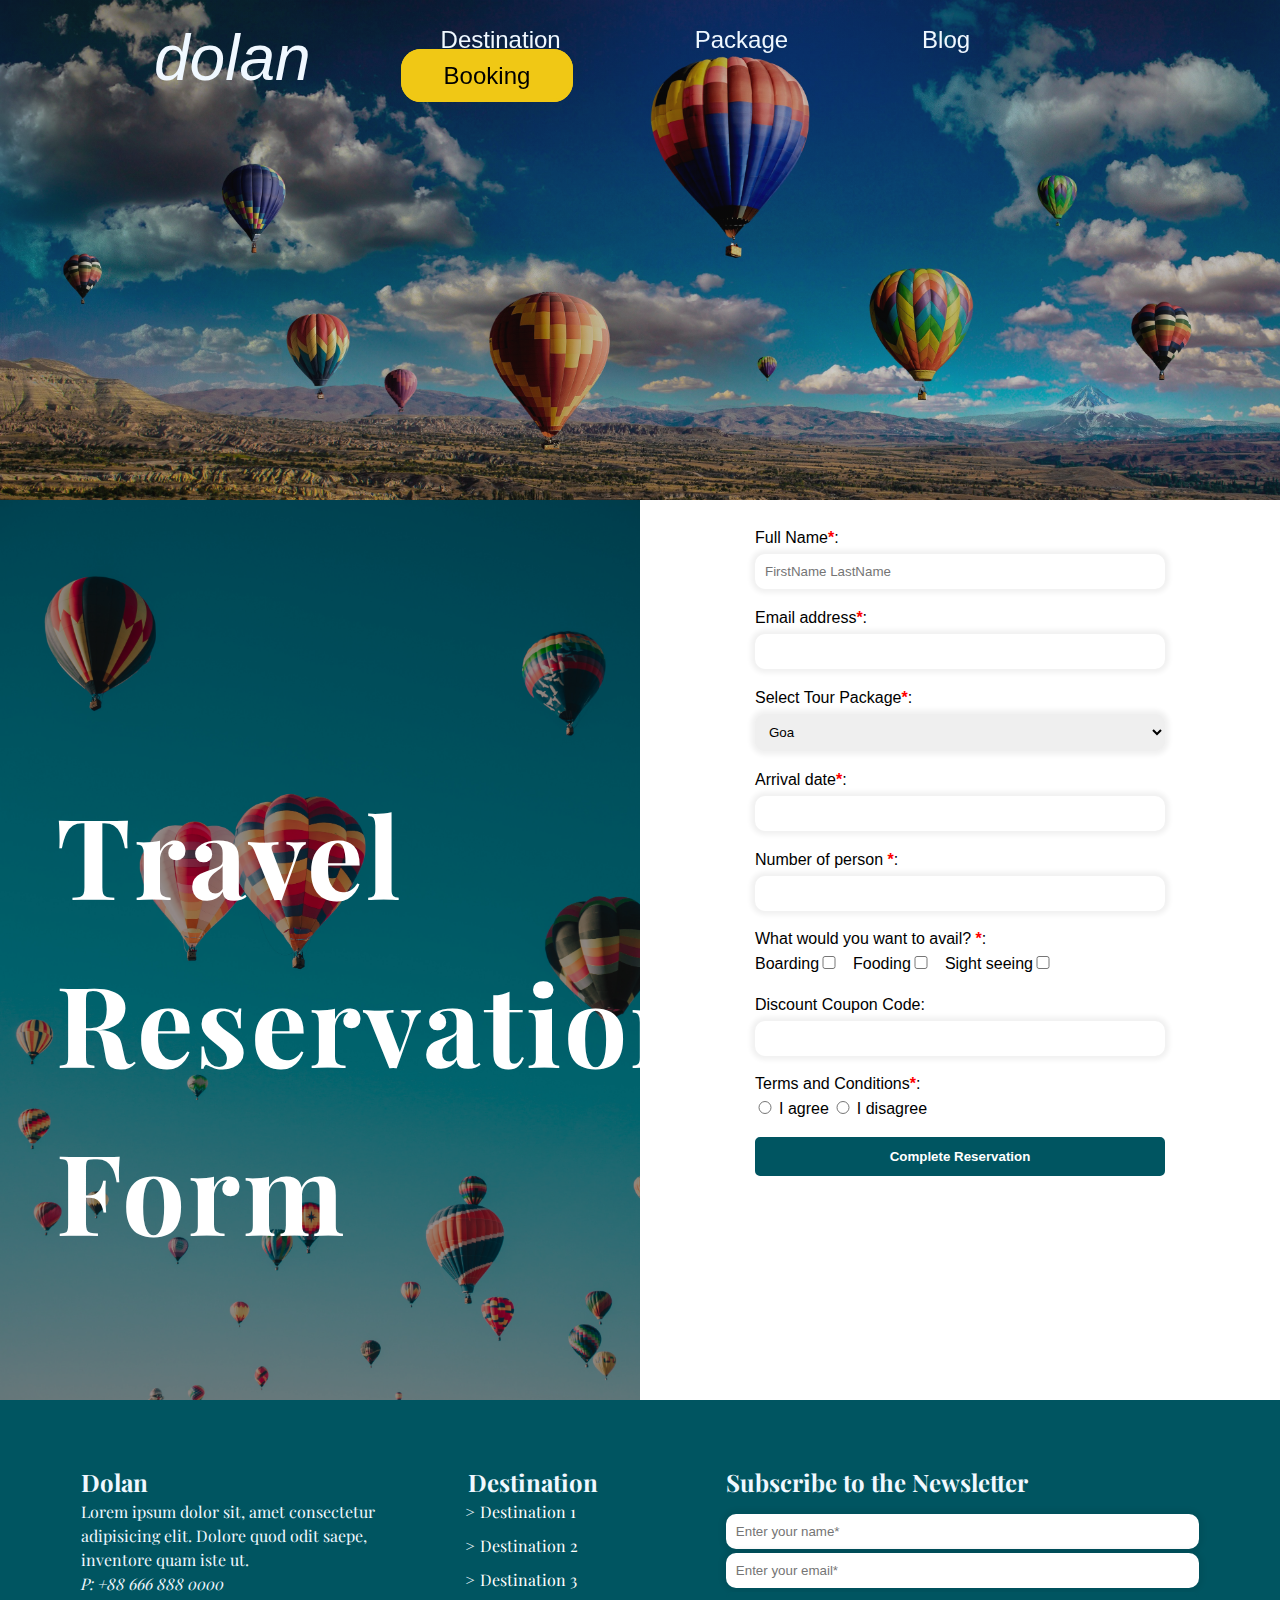
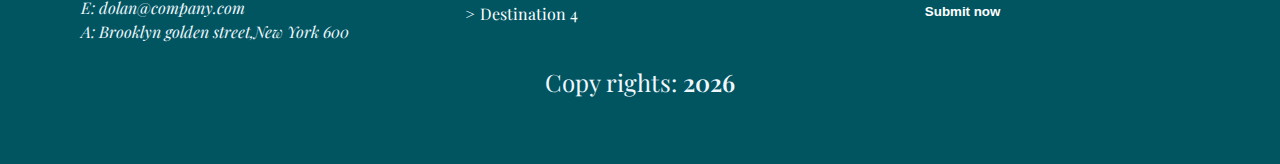
<file: holiday_reservation.html>
<!DOCTYPE html>
<html lang="en">

<head>
    <meta charset="UTF-8">
    <meta http-equiv="X-UA-Compatible" content="IE=edge">
    <meta name="viewport" content="width=device-width, initial-scale=1.0">
    <link rel="shortcut icon" href="images/fav.png" type="image/png">
    <title>Travel Reservation Form</title>
    <!-- Ikonat -->
    <link rel="stylesheet" href="https://cdnjs.cloudflare.com/ajax/libs/font-awesome/6.4.2/css/all.min.css"
        integrity="sha512-z3gLpd7yknf1YoNbCzqRKc4qyor8gaKU1qmn+CShxbuBusANI9QpRohGBreCFkKxLhei6S9CQXFEbbKuqLg0DA=="
        crossorigin="anonymous" referrerpolicy="no-referrer" />
    <link rel="stylesheet" href="css/style.css">
</head>

<body>
    <!-- Banner  -->
    <div class="banner">
        <nav class="navbar">
            <div class="items">
                <a id="brand-logo" href="index.html">dolan</a>
                <ul id="navItems">
                    <li><a href="hero.html#destinations">Destination</a></li>
                    <li><a href="hero.html#packages">Package</a></li>
                    <li><a href="hero.html#blogs">Blog</a></li>
                    <li><a class="button" href="holiday_reservation.html">Booking</a></li>
                </ul>
                <i class="fa-solid fa-grip-lines"></i>
            </div>
        </nav>
    </div>
    <!-- fund banner -->
    <div id="big-box">
        <div id="box-left">
            <img src="images/travel1.jpg" alt="">
            <div class="over_lay"></div>
            <div class="text">
                <h1>Travel Reservation Form</h1>
            </div>
        </div>
        <div id="box-right">
            <form action="thank.html">
                <div>
                    <label for="full_name">Full Name<span>*</span>:</label>
                    <input type="text" placeholder="FirstName LastName" required>
                </div>
                <div>
                    <label for="email">Email address<span>*</span>:</label>
                    <input type="email" id="email" required>
                </div>
                <div>
                    <label for="package">Select Tour Package<span>*</span>:</label>
                    <select id="package">
                        <option value="Goa">Goa</option>
                        <option value="FTour">FTour</option>
                    </select>
                </div>
                <div>
                    <label for="arrival_date">Arrival date<span>*</span>:</label>
                    <input type="text" id="arrival_date" required>
                </div>
                <div>
                    <label for="people">Number of person <span>*</span>:</label>
                    <input type="number" id="people" required>
                </div>
                <div>
                    <label for="avail">What would you want to avail? <span>*</span>:</label>
                    <label for="boarding" class="checkbox">Boarding</label><input type="checkbox" id="boarding">
                    <label for="fooding" class="checkbox">Fooding</label><input type="checkbox" id="fooding">
                    <label for="sseeing" class="checkbox">Sight seeing</label><input type="checkbox" id="sseeing">
                </div>
                <div>
                    <label for="discount">Discount Coupon Code:</label>
                    <input type="text" id="discount" required>
                </div>
                <div>
                    <label for="term_con">Terms and Conditions<span>*</span>:</label>
                    <input type="radio" id="agree" class="radio" required> <label for="agree">I agree</label>
                    <input type="radio" id="disagree" class="radio" required> <label for="disagree">I disagree</label>
                </div>
                <div><input type="submit" value="Complete Reservation"></div>
            </form>
        </div>
    </div>

    <!-- Footer -->
    <footer>
        <div class="logo">
            <h2>Dolan</h2>
            <p>Lorem ipsum dolor sit, amet consectetur adipisicing elit. Dolore quod odit saepe, inventore quam iste
                ut.
            </p>
            <address>
                <p>P: +88 666 888 0000</p>
                <p>E: dolan@company.com</p>
                <p>A: Brooklyn golden street,New York 600</p>
            </address>
        </div>
        <div class="usefulLinks">
            <h2>Destination</h2>
            <ul>
                <li><a href="#">Destination 1</a></li>
                <li><a href="#">Destination 2</a></li>
                <li><a href="#">Destination 3</a></li>
                <li><a href="#">Destination 4</a></li>
            </ul>
        </div>
        <div class="subscribe">
            <h2>Subscribe to the Newsletter</h2>
            <form>
                <input type="text" placeholder="Enter your name*" id="name">
                <input type="email" placeholder="Enter your email*" id="emailt">
                <input type="submit" value="Submit now">
            </form>
            <p id="message"></p>
        </div>
        <div class="copy">
            <p>Copy rights: <span id="year"></span></p>
        </div>
    </footer>
    <!-- fund footer -->
    <!-- JavaScript -->
    <script src="https://code.jquery.com/jquery-3.7.1.min.js"></script>
    <script src="js/reservation.js"></script>
</body>

</html>
</file>
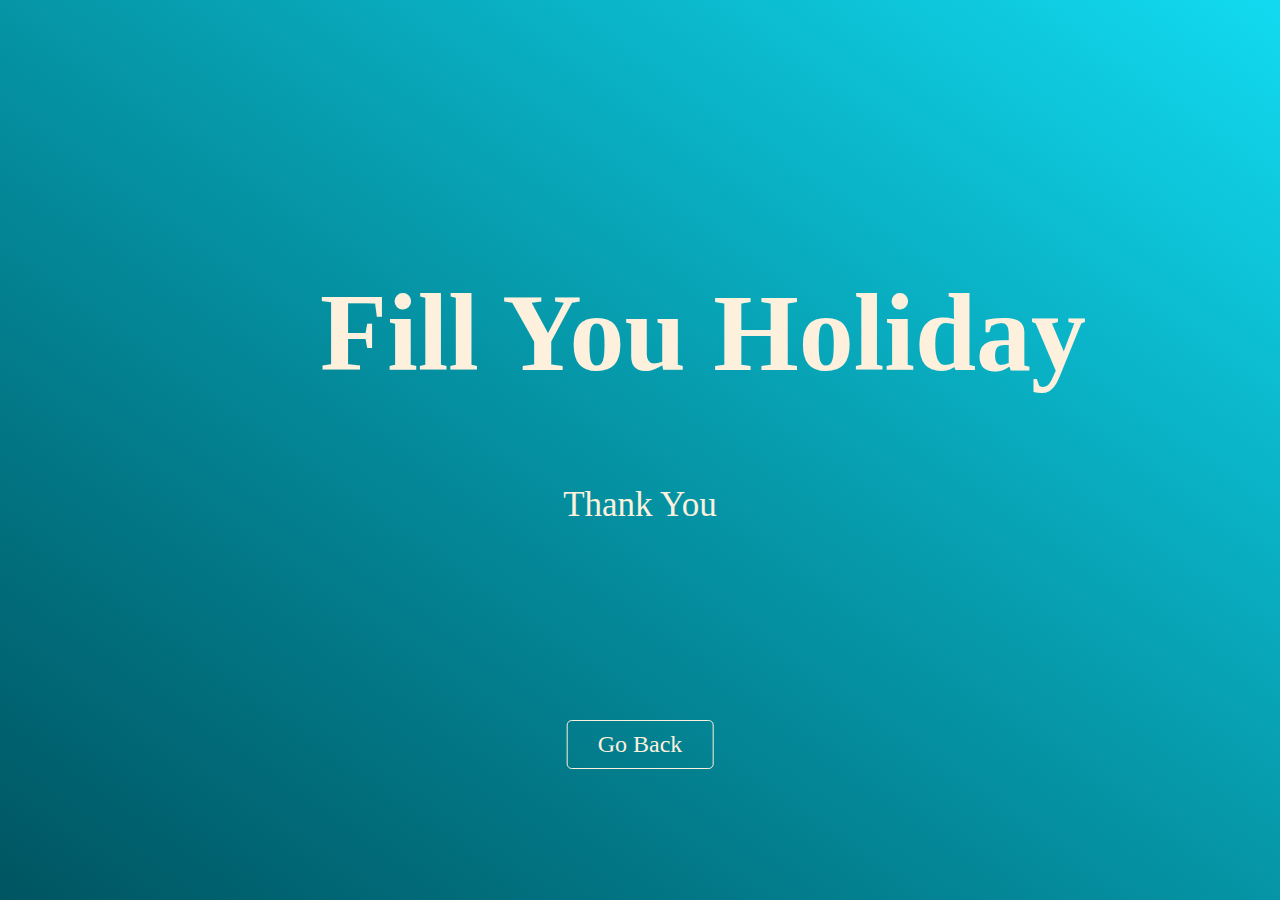
<file: thank.html>
<!DOCTYPE html>
<html lang="en">

<head>
    <meta charset="UTF-8">
    <meta http-equiv="X-UA-Compatible" content="IE=edge">
    <meta name="viewport" content="width=device-width, initial-scale=1.0">
    <link rel="shortcut icon" href="images/fav.png" type="image/png">
    <link rel="stylesheet" href="css/thank.css">
    <title>Thank You</title>
</head>

<body>
    <div class="container">
        <h1>Fill You Holiday</h1>
        <p>Thank You</p>
        <a href="holiday_reservation.html">Go Back</a>
    </div>
</body>

</html>
</file>
<file: css/style.css>
/* ==== Ndryshimi i fontit ==== */
@import url('https://fonts.googleapis.com/css2?family=Playfair+Display&display=swap');

/* ==== stilizime fillestare ==== */
* {
    padding: 0;
    margin: 0;
    box-sizing: border-box;
}

body {
    font-family: 'Playfair Display',
        serif;
    font-size: 1em;
    line-height: 1.5;
}

/* Navbar */
/* Banner */
.banner {
    background-image: linear-gradient(rgba(41, 39, 40, 0.2), rgba(41, 39, 40, 0.2)), url("../images/travel-reservation.jpg");
    background-size: cover;
    background-repeat: no-repeat;
    background-attachment: fixed;
    height: 500px;
    width: 100%;
}

/* Navbar */
.navbar {
    position: fixed;
    top: 0;
    margin: 0 auto;
    width: 100%;
    z-index: 1;
}

/* Elementet e navbar */
/* Logo */
#brand-logo {
    font-size: 4rem;
    font-style: italic;
    color: #f0f8ff;
}

.items {
    display: flex;
    justify-content: space-between;
    align-items: center;
    width: 90%;
    margin: 0 5%;
}

.items ul li {
    display: inline;
}

.items a {
    color: #f0f8ff;
    text-decoration: none;
    font-size: 1.5em;
    font-family: sans-serif;
    padding: 10px 40px;
    margin-left: 50px;
}



/* Butoni */
a.button {
    background-color: #f0c815;
    color: #000;
    border-radius: 20px;
    border: 3px solid #f0c815;
    cursor: pointer;
}

a.button:hover {
    background-color: transparent;
    color: #f0f8ff;
    border: 3px solid #f0c815;
}

/* Nav ikon responsiv */
nav .fa-grip-lines {
    font-size: 3em;
    color: #f0f8ff;
    display: none;
}

/* fund navbar */
/* ==== stilizimi i titullit ====*/
h1 {
    font-size: 7em;
    letter-spacing: 3px;
    padding-left: 0.5em;
    color: #ffffff;
}

.text {
    position: absolute;
    top: 30%;
}

/* layout */
#big-box {
    display: flex;
}

#big-box>div {
    width: 100%;
}

#big-box>#box-left {
    position: relative;
    width: 100%;
    height: 100vh;
}

#box-left img {
    width: 100%;
    height: 100vh;
    object-fit: cover;
}

.over_lay {
    position: absolute;
    top: 0;
    left: 0;
    height: 0;
    bottom: 0;
    width: 100%;
    height: 100vh;
    background: rgba(0, 0, 0, 0.4);
}

/* ==== stilizimi i formes ==== */
#box-right>form {
    width: 75%;
    margin: 5px auto;
    padding: 20px 35px 10px;
}

form div {
    margin: 0 0 1em;
}

form label {
    font-family: Arial, sans-serif;
    font-weight: 400;
}

input,
select {
    display: block;
    margin: 4px 0;
    border-style: none;
    padding: 10px;
    border-radius: 10px;
    box-shadow: 0 0 5px 4px rgba(0, 0, 0, 0.06);
}

label[for="avail"],
label[for="term_con"] {
    display: block
}

.checkbox~.checkbox,
.radio~.radio {
    padding-left: 10px;
}

input:not([type="checkbox"], [type="radio"]),
select {
    width: 100%;
}

input[type="checkbox"],
input[type="radio"] {
    display: inline;
    width: 20px;
    box-shadow: none;
}

/* ==== Stilizimi i butonit ==== */
input[type="submit"] {
    width: 100%;
    color: #ffffff;
    border-style: none;
    border: 2px solid #005561;
    border-radius: 5px;
    padding: 10px 30px;
    box-shadow: none;
    background-color: #005561;
    cursor: pointer;
    font-weight: bolder;
}

/* ==== Gjendjet ==== */
input:focus {
    border-bottom: 1px solid #005561;
    border-radius: 0;
    background-color: transparent;
    box-shadow: none;
    outline: #005561;
}

input:focus::placeholder {
    color: transparent;
}

input[type="submit"]:hover {
    background-color: #fff;
    color: #005561;
}

span {
    color: #ff0000;
    font-weight: 600;
}


/* Footer */

footer {
    display: flex;
    justify-content: space-evenly;
    flex-wrap: wrap;
    background-color: #005561;
    padding: 5% 3rem;
    color: #f0f8ff;
}

footer .logo {
    width: 30%;
}

footer .usefulLinks {
    width: 19%
}

footer .subscribe {
    width: 40%;
}

footer .copy {
    width: 100%;
    text-align: center;
    margin-top: 20px;
    font-size: 1.5em;
}

footer #year {
    color: #f0f8ff;
}

footer .subscribe h2 {
    padding-bottom: 10px;
}

footer ul {
    list-style-type: none;
    padding-left: 3%;
}

footer ul li {
    list-style: '>';
    margin-bottom: 10px;
}

footer ul li a {
    color: #fff;
    text-decoration: none;
    padding-left: 5px;
}

/* Responsiviteti */
@media screen and (max-width:1100px) {

    /* Navbar */
    nav ul {
        display: none;
    }

    nav .fa-grip-lines {
        display: block;
        cursor: pointer;
    }

    /* Banner text */
    .banner h1 {
        font-size: 6rem;
        top: 35%;
        left: 25%;
    }

    .banner span {
        font-size: 7rem;
    }

    #navItems {
        width: 100%;
        position: absolute;
        top: 80%;
        left: 0%;
        background-color: #005561
    }

    #navItems li {
        display: block;
        margin: 15px 0;
    }

    #brand-logo {
        padding-left: 0;
        margin-left: -8px;
    }

    .items a {
        margin-left: 10px;
    }

    #big-box {
        display: flex;
        flex-direction: column;
    }

    h1 {
        font-size: 4em;
    }



}

@media screen and (max-width:600px) {

    /* Banner text */
    .banner h1 {
        font-size: 4rem;
        top: 35%;
        left: 25%;
    }

    .banner span {
        font-size: 5rem;
    }

    #brand-logo {
        padding-left: 0;
    }

    #box-right>form {
        width: 90%;
    }

    /* Layout */
    footer {
        flex-direction: column;
    }

    footer .logo,
    footer .usefulLinks,
    footer .subscribe {
        width: 100%;
        margin-bottom: 40px;
    }

    footer .logo,
    footer .usefulLinks,
    footer .subscribe {
        margin-bottom: 20px;
    }


}
</file>
<file: css/thank.css>
/* ==== Ndryshimi i fontit ==== */
@import url('https://fonts.googleapis.com/css2?family=Playfair+Display&display=swap');

* {
    margin: 0;
    padding: 0;
    box-sizing: border-box;
}

.container {
    width: 100%;
    height: 100vh;
    position: relative;
    background-image: linear-gradient(to right top, #005561, #027483, #0595a6, #0bb7cb, #12daf0);
    background-size: cover;
}

h1,
p {
    color: #fdf1de;
    font-family: 'Playfair Display',
}

h1 {
    position: absolute;
    top: 30%;
    left: 25%;
    text-align: center;
    font-size: 110px;
    font-weight: 900;
}

p {
    position: absolute;
    top: 50%;
    left: 50%;
    text-align: center;
    transform: translate(-50%, 50%);
    font-size: 35px;
    margin: 15px auto;
}

a {
    background-color: transparent;
    border: 1px solid #fdf1de;
    padding: 10px 30px;
    border-radius: 5px;
    color: #fdf1de;
    position: absolute;
    top: 80%;
    left: 50%;
    transform: translateX(-50%);
    font-size: 1.5rem;
    cursor: pointer;
    text-decoration: none;
}

/* Responsiviteti */
@media screen and (max-width:1100px) {
    h1 {
        top: 10%;
        left: 4%;
    }

    p {
        font-size: 3em;
    }
}
</file>
